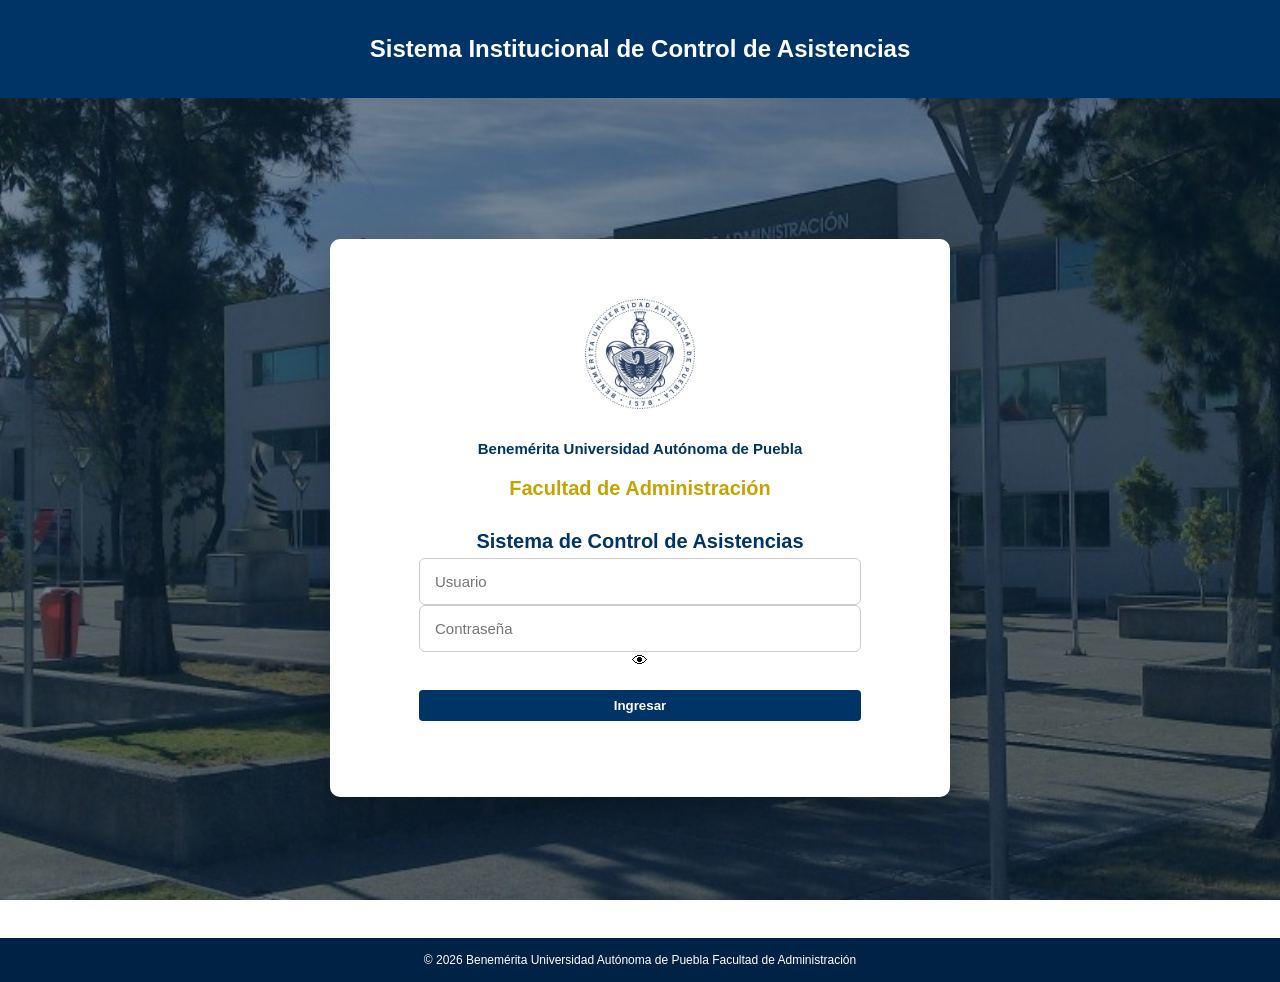
<file: web/login.html>
<!DOCTYPE html>
<html lang="es">
<head>
    <meta charset="UTF-8">
    <title>Login | Sistema Institucional</title>
    <link rel="stylesheet" href="css/styles.css">
</head>
<body>

    <!-- Barra institucional -->
    <header class="top-header">
        <h2>Sistema Institucional de Control de Asistencias</h2>
    </header>

    <!-- Contenedor principal -->
    <main class="login-main">
        <div class="login-card">
            
            <img src="assets/img/logo_buap.png" class="logo">
            <h2 class="institucion">Benemérita Universidad Autónoma de Puebla</h2>

            <h3 class="facultad">Facultad de Administración</h3>
            
            <h1 class="titulo">Sistema de Control de Asistencias</h1>

            <div class="input-group">
                <input type="text" id="usuario" placeholder="Usuario">
            </div>

            <div class="input-group password-group">
                <input type="password" id="password" placeholder="Contraseña">
                <span class="toggle-password" onclick="togglePassword()">👁</span>
            </div>

            <button class="btn-primary" onclick="login()">Ingresar</button>

            <p id="error" class="error"></p>

        </div>
    </main>

    <footer class="footer">
    © 2026 Benemérita Universidad Autónoma de Puebla  
    Facultad de Administración
</footer>

    <script src="js/auth.js"></script>
</body>
</html>
</file>
<file: web/css/styles.css>
/* ══════════════════════════════════════════════
   VARIABLES DE MARCA
══════════════════════════════════════════════ */

:root {
    --color-primary:       #003366;
    --color-primary-hover: #0055A4;
    --color-primary-dark:  #002244;
    --color-gold:          #C5A300;
    --color-gold-hover:    #a88a00;
    --color-success:       #28a745;
    --color-danger:        #dc3545;
}

/* ══════════════════════════════════════════════
   BASE
══════════════════════════════════════════════ */

body {
    margin: 0;
    font-family: 'Segoe UI', Arial, sans-serif;
    background: url("../assets/img/fondo_buap.jpg") no-repeat center center fixed;
    background-size: cover;
}

body::before {
    content: "";
    position: fixed;
    width: 100%;
    height: 100%;
    background: rgba(0, 30, 60, 0.55);
    z-index: -1;
}

/* ══════════════════════════════════════════════
   TOPBAR  (compartido — dashboard y admin)
══════════════════════════════════════════════ */

.topbar {
    background: var(--color-primary);
    color: white;
    display: flex;
    align-items: center;
    justify-content: space-between;
    padding: 10px 28px;
    box-shadow: 0 2px 10px rgba(0,0,0,.5);
}
.topbar-left  { display: flex; align-items: center; gap: 14px; }
.topbar-logo  { height: 46px; width: auto; }
.topbar-titles { display: flex; flex-direction: column; }
.topbar-titles .inst  { font-size: 11px; color: rgba(255,255,255,.7); letter-spacing: .4px; }
.topbar-titles .title { font-size: 16px; font-weight: 700; color: var(--color-gold); margin: 0; display: block; }
.topbar-right { display: flex; gap: 10px; align-items: center; }

.topbar button,
.topbar a.btn-nav {
    background: transparent;
    border: 1.5px solid rgba(255,255,255,.5);
    color: white;
    padding: 7px 16px;
    border-radius: 6px;
    cursor: pointer;
    font-size: 13px;
    text-decoration: none;
    transition: .2s;
}
.topbar button:hover,
.topbar a.btn-nav:hover { background: rgba(255,255,255,.15); }

.topbar a.admin-link {
    color: var(--color-gold);
    font-size: 13px;
    font-weight: 600;
    text-decoration: none;
    padding: 7px 16px;
    border: 1.5px solid var(--color-gold);
    border-radius: 6px;
    transition: .2s;
}
.topbar a.admin-link:hover { background: var(--color-gold); color: var(--color-primary); }

.topbar button.export-btn {
    background: var(--color-gold);
    border-color: var(--color-gold);
    color: var(--color-primary);
    font-weight: 700;
}
.topbar button.export-btn:hover { background: var(--color-gold-hover); border-color: var(--color-gold-hover); color: white; }

/* ══════════════════════════════════════════════
   SEPARADOR DE SECCIÓN  (compartido)
══════════════════════════════════════════════ */

.section-divider {
    display: flex;
    align-items: center;
    gap: 14px;
    margin: 28px 0 16px;
}
.section-divider h2 {
    margin: 0;
    font-size: 13px;
    color: rgba(255,255,255,.85);
    white-space: nowrap;
    text-transform: uppercase;
    letter-spacing: 1px;
    font-weight: 700;
}
.section-divider::before,
.section-divider::after { content: ""; flex: 1; height: 1px; background: rgba(255,255,255,.3); }

/* ══════════════════════════════════════════════
   LOGIN
══════════════════════════════════════════════ */

.top-header {
    background-color: var(--color-primary);
    color: white;
    padding: 15px;
    text-align: center;
    font-weight: 500;
}

.login-main {
    display: flex;
    justify-content: center;
    align-items: center;
    min-height: calc(100vh - 140px);
    padding: 40px 20px;
}

.login-card {
    background: white;
    width: 100%;
    max-width: 520px;
    padding: 60px 50px;
    border-radius: 10px;
    box-shadow: 0 15px 40px rgba(0,0,0,0.25);
    text-align: center;
}

.logo { width: 110px; margin-bottom: 15px; }

.institucion {
    font-size: 15px;
    color: var(--color-primary);
    margin-bottom: 8px;
    text-align: center;
}

.facultad {
    font-size: 20px;
    color: var(--color-gold);
    margin-bottom: 30px;
    font-weight: 600;
    text-align: center;
}

.titulo {
    font-size: 20px;
    margin-bottom: 5px;
    color: var(--color-primary);
}

.subtitulo {
    font-size: 13px;
    color: #666;
    margin-bottom: 25px;
}

.input-group input {
    width: 85%;
    margin: 0 auto;
    display: block;
}

input {
    width: 100%;
    padding: 14px 15px;
    border-radius: 6px;
    border: 1px solid #ccc;
    font-size: 15px;
    transition: 0.3s;
    box-sizing: border-box;
}

.btn-primary {
    display: block;
    width: 85%;
    margin: 20px auto 10px auto;
    padding: 14px;
    background-color: var(--color-primary);
    color: white;
    border: none;
    border-radius: 6px;
    font-weight: 600;
    cursor: pointer;
    transition: 0.3s;
}
.btn-primary:hover { background-color: var(--color-primary-hover); }

.footer {
    text-align: center;
    padding: 15px;
    background-color: var(--color-primary-dark);
    color: white;
    font-size: 12px;
}

/* ══════════════════════════════════════════════
   DASHBOARD
══════════════════════════════════════════════ */

.dashboard-wrapper { max-width: 1400px; margin: 0 auto; padding: 22px 20px 60px; }

/* Filtros */
.filters {
    background: rgba(255,255,255,.93);
    border-radius: 12px;
    padding: 16px 22px;
    margin-bottom: 20px;
    display: flex;
    flex-wrap: wrap;
    gap: 18px;
    align-items: flex-end;
    box-shadow: 0 4px 14px rgba(0,0,0,.12);
}
.filter-group { display: flex; flex-direction: column; gap: 5px; }
.filter-group label {
    font-size: 11px;
    font-weight: 700;
    color: var(--color-primary);
    text-transform: uppercase;
    letter-spacing: .5px;
}
.tab-group { display: flex; gap: 6px; }
.tab-btn {
    padding: 7px 16px;
    border: 2px solid var(--color-primary);
    border-radius: 20px;
    background: transparent;
    color: var(--color-primary);
    font-weight: 600;
    font-size: 13px;
    cursor: pointer;
    transition: .2s;
}
.tab-btn.active, .tab-btn:hover { background: var(--color-primary); color: white; }
.filter-group select {
    padding: 8px 12px;
    border-radius: 8px;
    border: 2px solid var(--color-primary);
    color: var(--color-primary);
    font-size: 13px;
    font-weight: 600;
    background: white;
    cursor: pointer;
    min-width: 200px;
}
.search-input {
    padding: 8px 14px;
    border-radius: 8px;
    border: 2px solid var(--color-primary);
    color: var(--color-primary);
    font-size: 13px;
    width: 220px;
    outline: none;
}
.search-input:focus { border-color: var(--color-primary-hover); }

/* Tarjetas */
.stats-grid { display: grid; grid-template-columns: repeat(4,1fr); gap: 14px; margin-bottom: 20px; }
.stat-card {
    background: rgba(255,255,255,.93);
    border-radius: 12px;
    padding: 20px 16px;
    text-align: center;
    box-shadow: 0 4px 14px rgba(0,0,0,.12);
    border-top: 4px solid var(--color-primary);
    transition: transform .2s;
}
.stat-card:hover { transform: translateY(-3px); }
.stat-card.puntual    { border-top-color: var(--color-success); }
.stat-card.tolerancia { border-top-color: var(--color-gold); }
.stat-card.falta      { border-top-color: var(--color-danger); }
.stat-card h4 { margin: 0 0 8px; font-size: 11px; text-transform: uppercase; letter-spacing: .5px; color: #666; }
.stat-val { font-size: 30px; font-weight: 700; color: var(--color-primary); }
.stat-sub { font-size: 11px; color: #999; margin-top: 3px; }

/* Contenido principal */
.main-content { display: grid; grid-template-columns: 320px 1fr; gap: 18px; margin-bottom: 22px; }

/* Panel gráfica dona */
.chart-panel {
    background: rgba(255,255,255,.93);
    border-radius: 12px;
    padding: 20px 18px;
    box-shadow: 0 4px 14px rgba(0,0,0,.12);
    text-align: center;
}
.chart-panel h3 { margin: 0 0 6px; color: var(--color-primary); font-size: 14px; font-weight: 700; }
.chart-subtitle { font-size: 11px; color: #888; margin: 0 0 14px; }
.legend { margin-top: 16px; display: flex; flex-direction: column; gap: 8px; text-align: left; }
.legend-item { display: flex; align-items: center; justify-content: space-between; font-size: 13px; color: #333; }
.legend-left { display: flex; align-items: center; gap: 8px; }
.legend-dot { width: 11px; height: 11px; border-radius: 50%; flex-shrink: 0; }
.legend-val { font-weight: 700; color: var(--color-primary); font-size: 13px; }

/* Panel tabla */
.table-panel {
    background: rgba(255,255,255,.93);
    border-radius: 12px;
    padding: 20px 18px;
    box-shadow: 0 4px 14px rgba(0,0,0,.12);
    overflow-x: auto;
}
.table-panel h3 { margin: 0 0 14px; color: var(--color-primary); font-size: 14px; font-weight: 700; }
table { width: 100%; border-collapse: collapse; font-size: 13px; }
thead tr { background: var(--color-primary); color: white; }
thead th { padding: 10px 12px; text-align: left; font-weight: 600; white-space: nowrap; user-select: none; }
thead th.sortable { cursor: pointer; }
thead th.sortable:hover { background: #0044aa; }
.sort-icon { margin-left: 5px; opacity: .6; font-size: 11px; }
tbody tr { border-bottom: 1px solid #eee; transition: background .15s; }
tbody tr:hover { background: #f0f6ff; }
tbody td { padding: 9px 12px; color: #333; }
.cell-name { display: flex; align-items: center; }
.badge { display: inline-block; padding: 2px 10px; border-radius: 10px; font-size: 11px; font-weight: 700; }
.badge-p { background: #d4edda; color: #155724; }
.badge-t { background: #fff3cd; color: #856404; }
.badge-f { background: #f8d7da; color: #721c24; }
.sem { display: inline-block; width: 10px; height: 10px; border-radius: 50%; margin-right: 6px; flex-shrink: 0; }
.sem-green  { background: var(--color-success); }
.sem-yellow { background: #ffc107; }
.sem-red    { background: var(--color-danger); }
.pct-cell { font-weight: 700; color: var(--color-primary); }
.no-results { text-align: center; padding: 30px; color: #999; font-size: 14px; }

/* Panel gráfica comparativa */
.chart-full-panel {
    background: rgba(255,255,255,.93);
    border-radius: 12px;
    padding: 20px 18px;
    box-shadow: 0 4px 14px rgba(0,0,0,.12);
    margin-bottom: 22px;
}
.chart-full-panel h3 { margin: 0 0 4px; color: var(--color-primary); font-size: 14px; font-weight: 700; }
.panel-subtext { font-size: 12px; color: #888; margin: 0 0 14px; }
.bar-controls { display: flex; gap: 8px; margin-bottom: 14px; }
.bar-btn {
    padding: 5px 14px;
    border: 2px solid var(--color-primary);
    border-radius: 14px;
    background: transparent;
    color: var(--color-primary);
    font-size: 12px;
    font-weight: 600;
    cursor: pointer;
    transition: .2s;
}
.bar-btn.active, .bar-btn:hover,
.puntual-btn.active, .puntual-btn:hover { background: var(--color-primary); color: white; }

.puntual-btn {
    padding: 5px 14px;
    border: 2px solid var(--color-primary);
    border-radius: 14px;
    background: transparent;
    color: var(--color-primary);
    font-size: 12px;
    font-weight: 600;
    cursor: pointer;
    transition: .2s;
}
.bar-container { position: relative; }

/* Panel semana */
.week-panel {
    background: rgba(255,255,255,.93);
    border-radius: 12px;
    padding: 20px 18px;
    box-shadow: 0 4px 14px rgba(0,0,0,.12);
    margin-bottom: 22px;
}
.week-panel h3 { margin: 0 0 4px; color: var(--color-primary); font-size: 14px; font-weight: 700; }

@media(max-width:900px) {
    .main-content { grid-template-columns: 1fr; }
    .stats-grid { grid-template-columns: repeat(2,1fr); }
}

/* ══════════════════════════════════════════════
   ADMIN
══════════════════════════════════════════════ */

.wrapper { max-width: 900px; margin: 0 auto; padding: 28px 20px 60px; }

/* Cards */
.card {
    background: rgba(255,255,255,.93);
    border-radius: 14px;
    padding: 28px;
    box-shadow: 0 4px 16px rgba(0,0,0,.13);
    margin-bottom: 22px;
}
.card-header { margin-bottom: 22px; padding-bottom: 14px; border-bottom: 2px solid #f0f0f5; }
.card-header h2 { margin: 0 0 4px; font-size: 17px; color: var(--color-primary); }
.card-header p  { margin: 0; font-size: 12px; color: #888; }

/* Upload */
.upload-grid { display: grid; grid-template-columns: 1fr 1fr; gap: 18px; margin-bottom: 20px; }

.file-field label {
    display: block;
    font-size: 11px;
    font-weight: 700;
    color: var(--color-primary);
    text-transform: uppercase;
    letter-spacing: .5px;
    margin-bottom: 8px;
}
.file-drop {
    border: 2px dashed var(--color-primary);
    border-radius: 10px;
    padding: 24px 16px;
    text-align: center;
    cursor: pointer;
    transition: .2s;
    background: #f8f9ff;
    position: relative;
}
.file-drop:hover, .file-drop.drag-over { background: #eef2ff; border-color: var(--color-primary-hover); }
.file-drop input[type=file] {
    position: absolute;
    inset: 0;
    opacity: 0;
    cursor: pointer;
    width: 100%;
    height: 100%;
}
.drop-label { font-size: 13px; color: #666; margin-bottom: 4px; }
.drop-hint  { font-size: 11px; color: #aaa; }
.drop-name  { font-size: 12px; color: var(--color-primary); font-weight: 700; margin-top: 8px; min-height: 16px; }
.file-drop.selected { border-color: var(--color-success); background: #f0fff4; }
.file-drop.selected .drop-label { color: var(--color-success); }

.btn-process {
    width: 100%;
    padding: 14px;
    background: var(--color-primary);
    color: white;
    border: none;
    border-radius: 10px;
    font-size: 15px;
    font-weight: 700;
    cursor: pointer;
    transition: .2s;
}
.btn-process:hover:not(:disabled) { background: var(--color-primary-hover); }
.btn-process:disabled { opacity: .45; cursor: not-allowed; }

/* Status */
.status-box {
    margin-top: 16px;
    padding: 14px 18px;
    border-radius: 10px;
    font-size: 14px;
    font-weight: 600;
    display: none;
}
.status-box.loading { background: #e8f0fe; color: var(--color-primary); border-left: 4px solid var(--color-primary); }
.status-box.success { background: #d4edda; color: #155724; border-left: 4px solid var(--color-success); }
.status-box.error   { background: #f8d7da; color: #721c24; border-left: 4px solid var(--color-danger); }

.progress-wrap { height: 6px; background: #c8d9f0; border-radius: 3px; margin-top: 10px; overflow: hidden; }
.progress-bar  { height: 100%; background: var(--color-primary); border-radius: 3px; width: 0; transition: width .35s ease; }

/* Lista meses */
.mes-list { display: flex; flex-direction: column; gap: 10px; }
.mes-item {
    display: flex;
    align-items: center;
    justify-content: space-between;
    background: #f8f9ff;
    border: 1.5px solid #e0e4f0;
    border-radius: 10px;
    padding: 14px 18px;
    transition: .15s;
}
.mes-item:hover { border-color: var(--color-primary); background: #f0f4ff; }
.mes-nombre { font-size: 15px; font-weight: 700; color: var(--color-primary); }
.mes-sub    { font-size: 12px; color: #999; margin-top: 2px; }
.mes-actions { display: flex; gap: 8px; }

.btn-ver {
    padding: 7px 16px;
    background: var(--color-primary);
    color: white;
    border: none;
    border-radius: 7px;
    font-size: 13px;
    font-weight: 600;
    cursor: pointer;
    text-decoration: none;
    transition: .2s;
    display: inline-block;
}
.btn-ver:hover { background: var(--color-primary-hover); }

.btn-del {
    padding: 7px 14px;
    background: transparent;
    color: var(--color-danger);
    border: 1.5px solid var(--color-danger);
    border-radius: 7px;
    font-size: 13px;
    font-weight: 600;
    cursor: pointer;
    transition: .2s;
}
.btn-del:hover { background: var(--color-danger); color: white; }

.empty-state { text-align: center; padding: 30px; color: #bbb; font-size: 14px; }

/* ══════════════════════════════════════════════
   MODAL DÍAS INHABILES
══════════════════════════════════════════════ */

.modal {
    position: fixed;
    top: 0;
    left: 0;
    width: 100%;
    height: 100%;
    background: rgba(0, 0, 0, 0.5);
    display: flex;
    justify-content: center;
    align-items: center;
    z-index: 1000;
}

.modal-content {
    background: white;
    border-radius: 8px;
    box-shadow: 0 4px 20px rgba(0, 0, 0, 0.3);
    width: 95%;
    max-width: 500px;
    max-height: 80vh;
    overflow-y: auto;
    display: flex;
    flex-direction: column;
}

.modal-header {
    display: flex;
    justify-content: space-between;
    align-items: center;
    padding: 20px;
    border-bottom: 1px solid #eee;
    background: var(--color-primary);
    color: white;
    border-radius: 8px 8px 0 0;
}

.modal-header h2 {
    margin: 0;
    font-size: 18px;
    font-weight: 600;
}

.modal-close {
    background: none;
    border: none;
    font-size: 28px;
    cursor: pointer;
    color: white;
    padding: 0;
    line-height: 1;
}

.modal-close:hover {
    opacity: 0.8;
}

.modal-body {
    padding: 20px;
    flex: 1;
    overflow-y: auto;
}

.dias-form-section {
    margin-bottom: 25px;
}

.dias-form-section h3 {
    margin: 10px 0 15px 0;
    font-size: 15px;
    color: var(--color-primary);
    font-weight: 600;
}

.dias-form-section input {
    padding: 8px 12px;
    border: 1px solid #ddd;
    border-radius: 4px;
    font-size: 14px;
    flex: 1;
}

.btn-primary {
    padding: 8px 24px;
    background: var(--color-primary);
    color: white;
    border: none;
    border-radius: 4px;
    cursor: pointer;
    font-weight: 600;
    transition: 0.2s;
}

.btn-primary:hover {
    background: var(--color-primary-hover);
}

.dias-list-section h3 {
    margin: 10px 0 15px 0;
    font-size: 15px;
    color: var(--color-primary);
    font-weight: 600;
}
</file>
